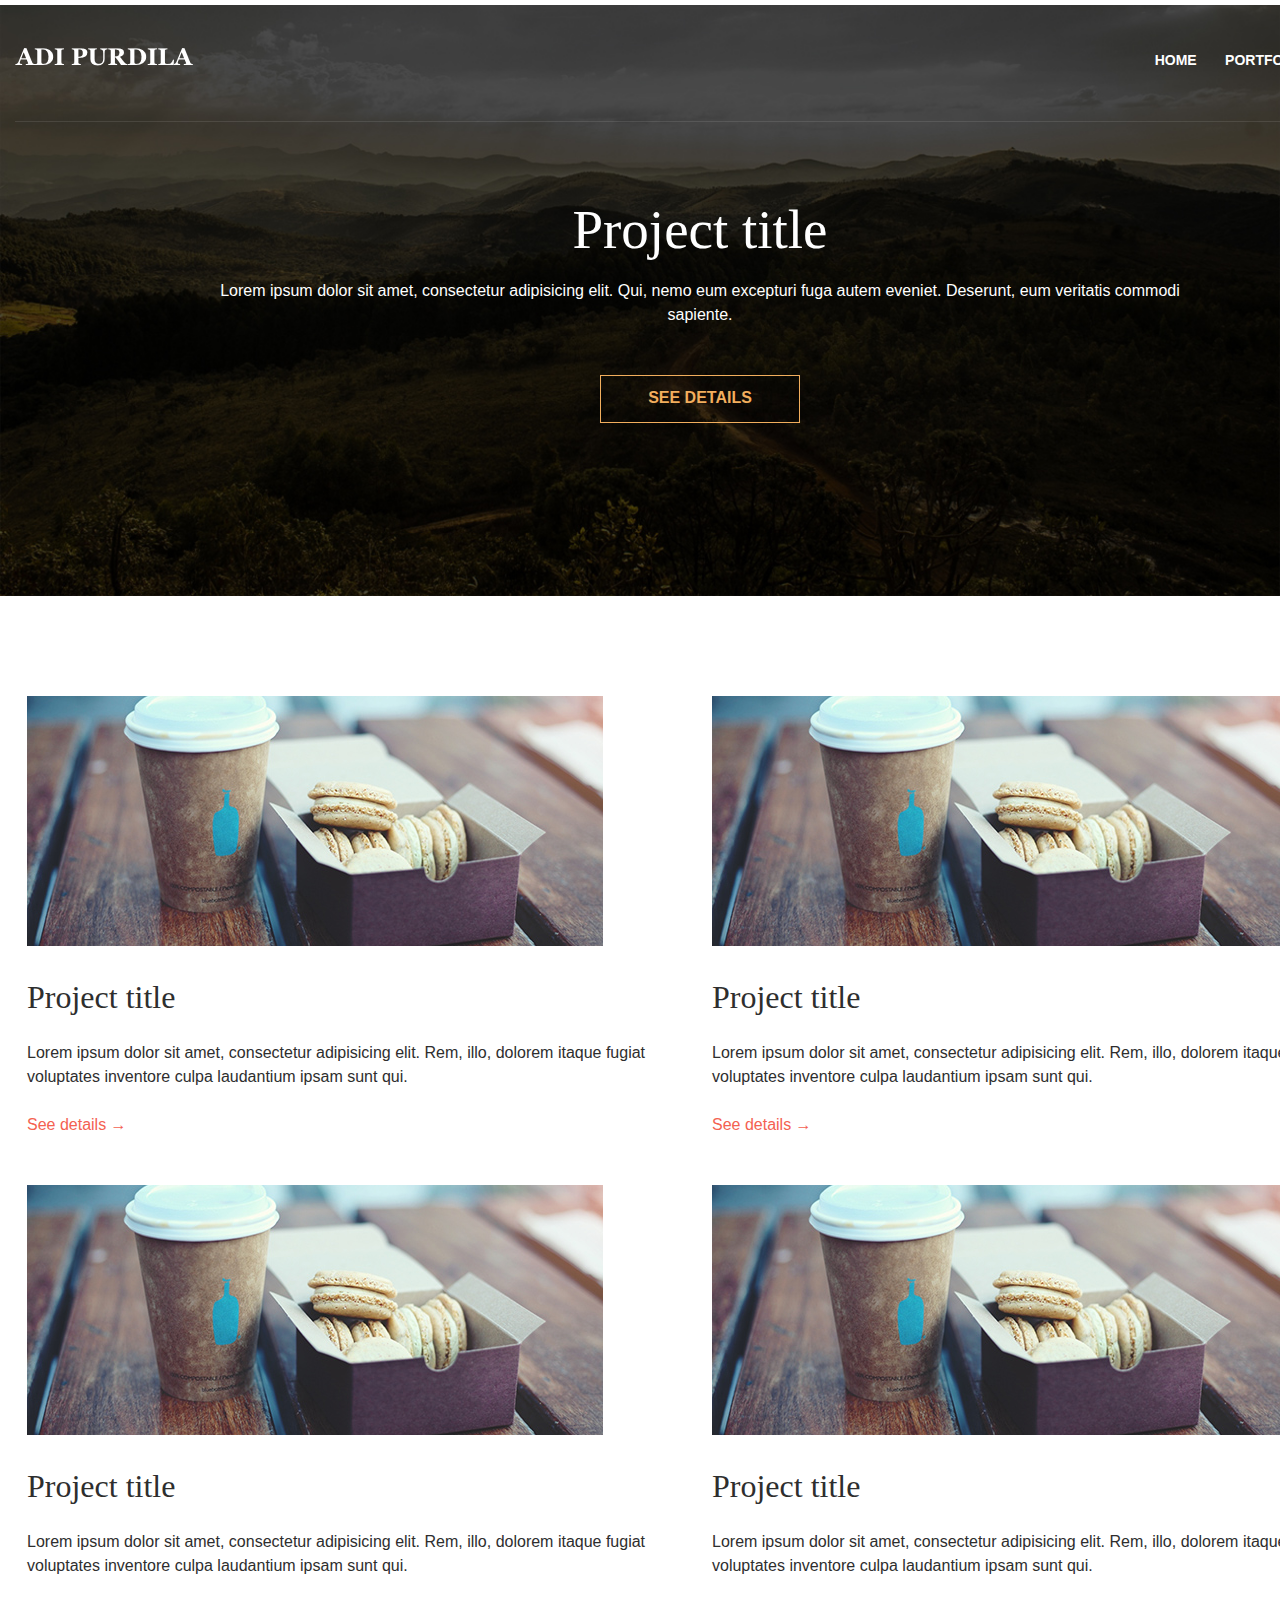
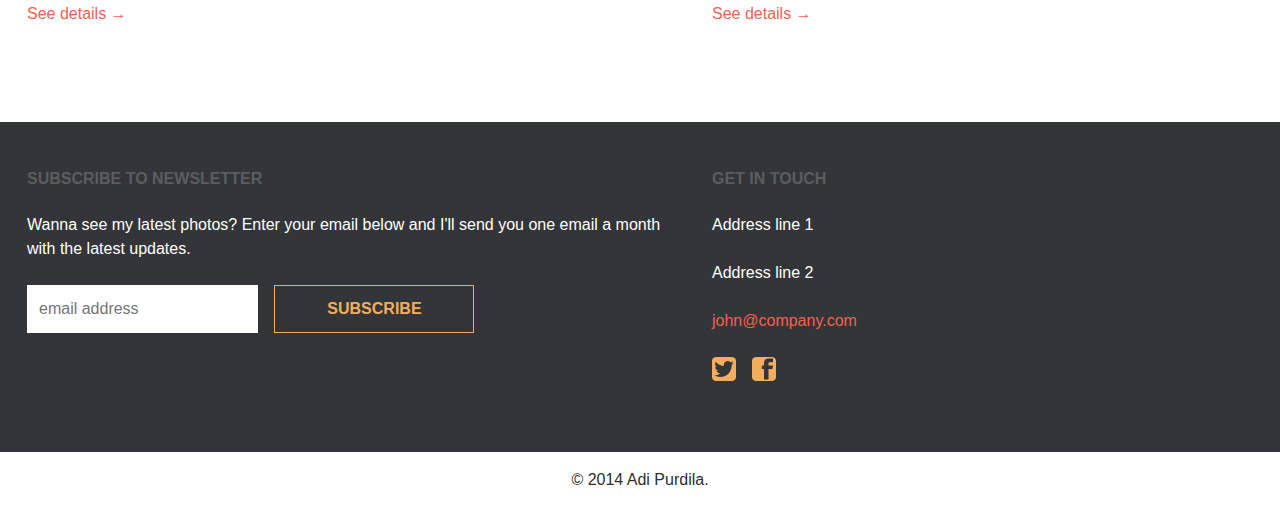
<file: index.html>
<!DOCTYPE html>
<html>

<head>
	<title>Portfolio theme</title>
	<meta charset="utf-8">
	<meta name="viewport" content="width=device-width, initial-scale=1">
	<link rel="stylesheet" href="css/normalize.css">
	<link rel="stylesheet" href="css/styles.css">
</head>

<body>
	
	<!-- HEADER -->
	<header class="header-homepage">
		<div class="container">
			<div class="top-container">
				<!-- LOGO -->
				<a href="index.html">
					<img src="images/logo.png" alt="Logo"></a>

				<!-- MENU -->
				<nav>
					<ul>
						<li><a href="#home">Home</a></li>
						<li><a href="#portfolio">Portfolio</a></li>
						<li><a href="about.html">About</a></li>
					</ul>
				</nav>
			</div> <!-- end top-container -->

			<hr class="header-hr">

			<div class="header-contents">
				<h1>Project title</h1>

				<p>Lorem ipsum dolor sit amet, consectetur adipisicing elit. Qui, nemo eum excepturi fuga autem eveniet. Deserunt, eum veritatis commodi sapiente.</p>

				<p><a href="portfolio.html" class="btn">See Details</a></p>
			</div> <!-- end header-contents -->
		</div> <!-- end container -->
	</header>



	<!-- PORTFOLIO AREA -->
	<main id="home">
		<section class="container">
			<div class="row">
				<div class="column-half">
					<a href="portfolio.html"><img src="images/hp-portfolio-1.jpg" alt="Portfolio"></a>
	
					<h3>Project title</h3>
	
					<p>Lorem ipsum dolor sit amet, consectetur adipisicing elit. Rem, illo, dolorem itaque fugiat voluptates inventore culpa laudantium ipsam sunt qui.</p>
	
					<p><a href="portfolio.html">See details &rarr;</a></p>
				</div> <!-- end column-half -->
				<div class="column-half">
					<a href="portfolio.html"><img src="images/hp-portfolio-1.jpg" alt="Portfolio"></a>
	
					<h3>Project title</h3>
	
					<p>Lorem ipsum dolor sit amet, consectetur adipisicing elit. Rem, illo, dolorem itaque fugiat voluptates inventore culpa laudantium ipsam sunt qui.</p>
	
					<p><a href="portfolio.html">See details &rarr;</a></p>
				</div> <!-- end column-half -->
			</div> <!-- end row -->
	
			<div class="row">
				<div class="column-half">
					<a href="portfolio.html"><img src="images/hp-portfolio-1.jpg" alt="Portfolio"></a>
	
					<h3>Project title</h3>
	
					<p>Lorem ipsum dolor sit amet, consectetur adipisicing elit. Rem, illo, dolorem itaque fugiat voluptates inventore culpa laudantium ipsam sunt qui.</p>
	
					<p><a href="portfolio.html">See details &rarr;</a></p>
				</div> <!-- end column-half -->
				<div class="column-half">
					<a href="portfolio.html"><img src="images/hp-portfolio-1.jpg" alt="Portfolio"></a>
	
					<h3>Project title</h3>
	
					<p>Lorem ipsum dolor sit amet, consectetur adipisicing elit. Rem, illo, dolorem itaque fugiat voluptates inventore culpa laudantium ipsam sunt qui.</p>
	
					<p><a href="portfolio.html">See details &rarr;</a></p>
				</div> <!-- end column-half -->
			</div> <!-- end row -->
		</section>
	</main>
	
	<!-- end container -->



	<!-- FOOTER -->
	<footer id="portfolio">
		<div class="container">
			<div class="row">
				<div class="column-half">
					<h4>Subscribe to newsletter</h4>

					<p>Wanna see my latest photos? Enter your email below and I'll send you one email a month with the latest updates.</p>

					<form action="" method="post">
						<input type="email" id="newsletter-email" name="newsletter-email" placeholder="email address">

						<input type="submit" value="Subscribe" class="btn">
					</form>
				</div> <!-- end column-half -->

				<div class="column-half">
					<h4>Get in touch</h4>

					<p>Address line 1</p>
					<p>Address line 2</p>
					<p><a href="mailto:john@company.com">john@company.com</a></p>

					<ul class="social">
						<li><a href="#"><img src="images/icon-twitter.png" alt="Twitter"></a></li>
						<li><a href="#"><img src="images/icon-facebook.png" alt="Facebook"></a></li>
					</ul>
				</div> <!-- end column-half -->
			</div> <!-- end row -->
		</div> <!-- end container -->
	</footer>

	<div class="copyright">
		<p>&copy; 2014 Adi Purdila.</p>
	</div> <!-- end copyright -->

</body>

</html>
</file>
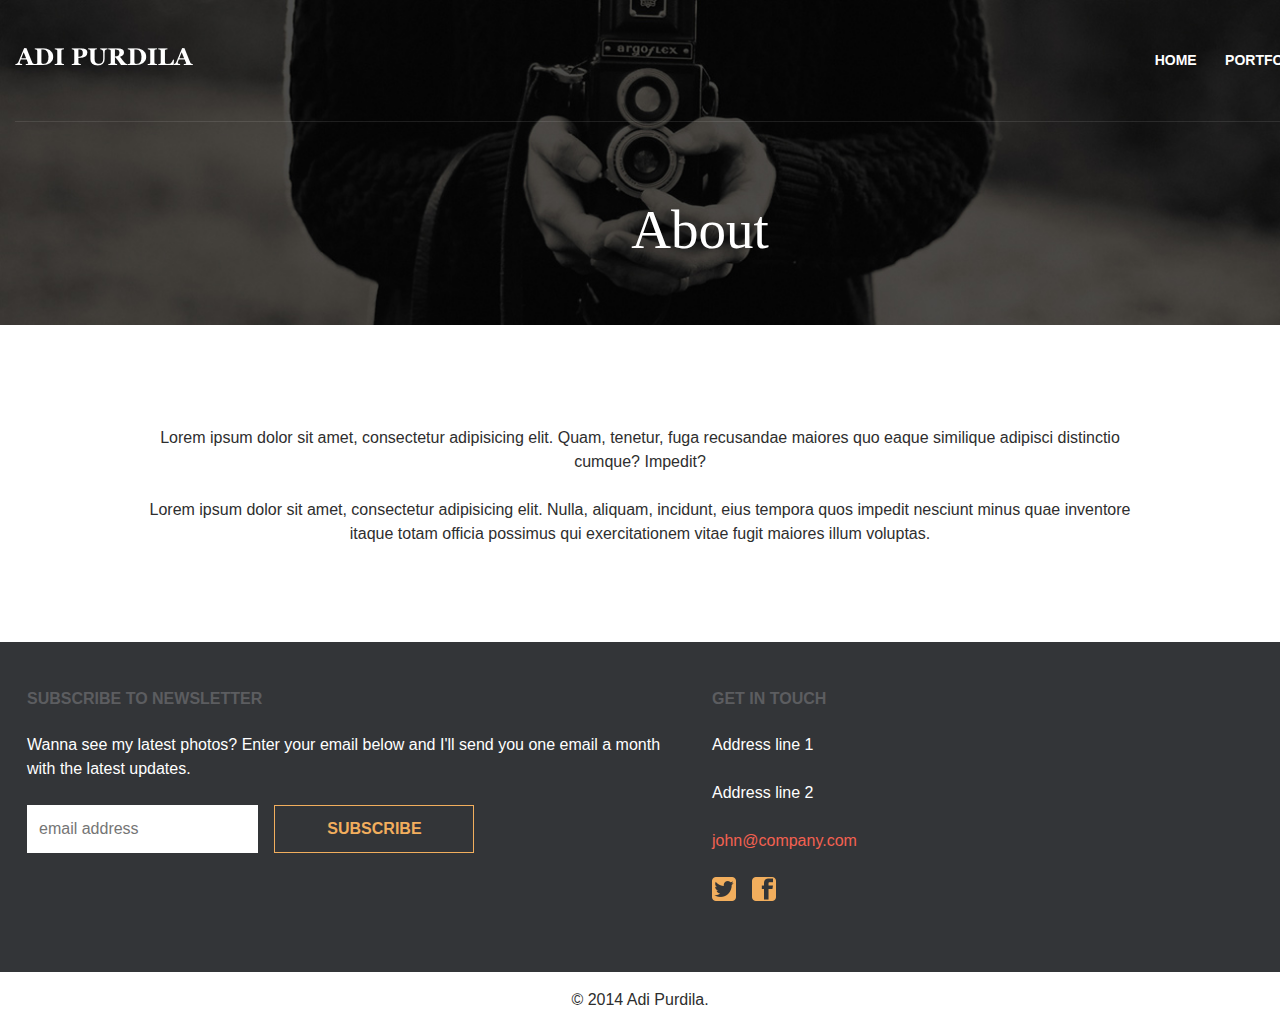
<file: about.html>
<!DOCTYPE html>
<html>

<head>
	<title>Portfolio theme</title>
	<meta charset="utf-8">
	<meta name="viewport" content="width=device-width, initial-scale=1">
	<link rel="stylesheet" href="css/normalize.css">
	<link rel="stylesheet" href="css/styles.css">
</head>

<body>
	
	<!-- HEADER -->
	<header class="header-about">
		<div class="container">
			<div class="top-container">
				<!-- LOGO -->
				<a href="index.html" class="logo"><img src="images/logo.png" alt="Logo"></a>

				<!-- MENU -->
				<nav>
					<ul>
						<li><a href="index.html">Home</a></li>
						<li><a href="portfolio.html">Portfolio</a></li>
						<li><a href="about.html">About</a></li>
					</ul>
				</nav>
			</div> <!-- end top-container -->

			<hr class="header-hr">

			<div class="header-contents">
				<h1>About</h1>
			</div> <!-- end header-contents -->
		</div> <!-- end container -->
	</header>



	<!-- ABOUT -->
	<main>
		<section class="container-center">
			<p>Lorem ipsum dolor sit amet, consectetur adipisicing elit. Quam, tenetur, fuga recusandae maiores quo eaque similique adipisci distinctio cumque? Impedit?</p>
			<p>Lorem ipsum dolor sit amet, consectetur adipisicing elit. Nulla, aliquam, incidunt, eius tempora quos impedit nesciunt minus quae inventore itaque totam officia possimus qui exercitationem vitae fugit maiores illum voluptas.</p>
		</section> 
	</main>
	
	<!-- end container -->



	<!-- FOOTER -->
	<footer>
		<div class="container">
			<div class="row">
				<div class="column-half">
					<h4>Subscribe to newsletter</h4>

					<p>Wanna see my latest photos? Enter your email below and I'll send you one email a month with the latest updates.</p>

					<form action="" method="post">
						<input type="email" id="newsletter-email" name="newsletter-email" placeholder="email address">

						<input type="submit" value="Subscribe" class="btn">
					</form>
				</div> <!-- end column-half -->

				<div class="column-half">
					<h4>Get in touch</h4>

					<p>Address line 1</p>
					<p>Address line 2</p>
					<p><a href="mailto:john@company.com">john@company.com</a></p>

					<ul class="social">
						<li><a href="#"><img src="images/icon-twitter.png" alt="Twitter"></a></li>
						<li><a href="#"><img src="images/icon-facebook.png" alt="Facebook"></a></li>
					</ul>
				</div> <!-- end column-half -->
			</div> <!-- end row -->
		</div> <!-- end container -->
	</footer>

	<div class="copyright">
		<p>&copy; 2014 Adi Purdila.</p>
	</div> <!-- end copyright -->

</body>

</html>
</file>
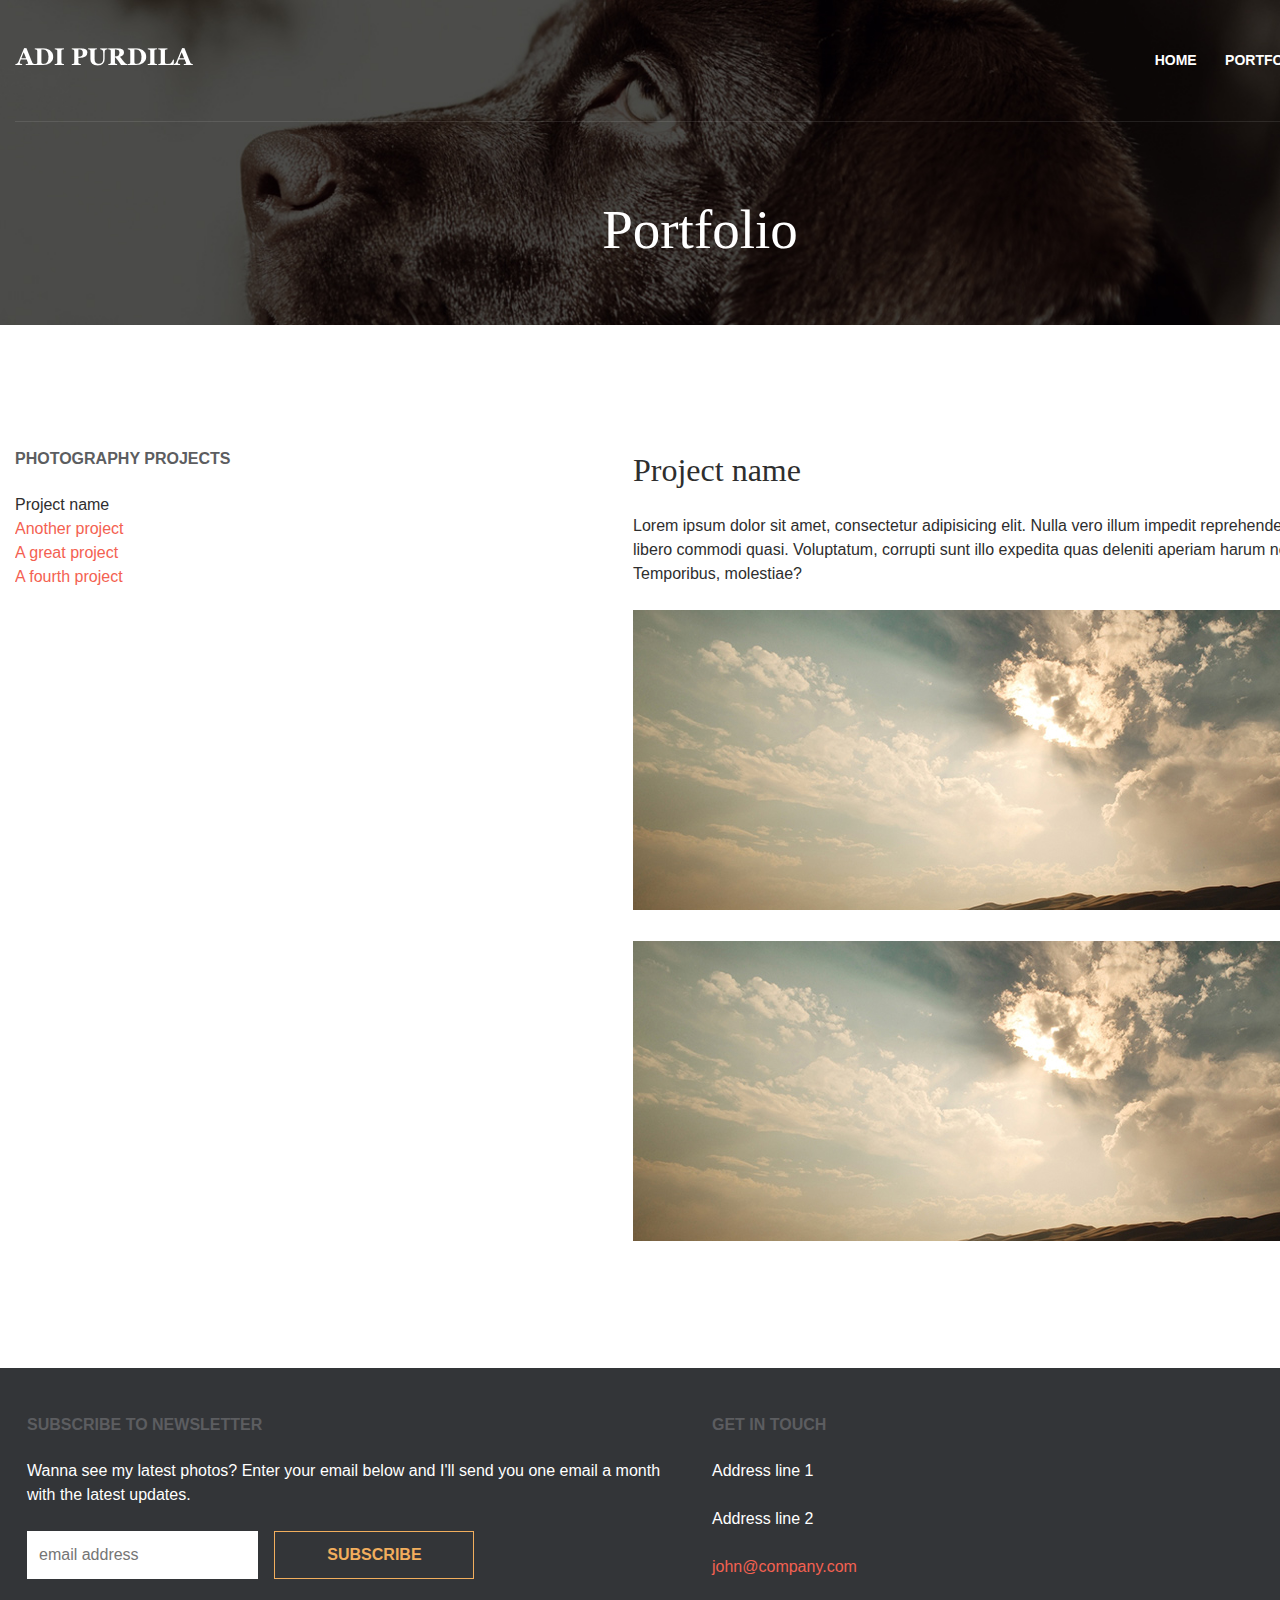
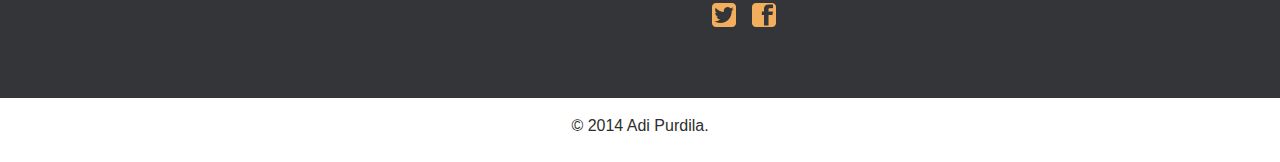
<file: portfolio.html>
<!DOCTYPE html>
<html>

<head>
	<title>Portfolio theme</title>
	<meta charset="utf-8">
	<meta name="viewport" content="width=device-width, initial-scale=1">
	<link rel="stylesheet" href="css/normalize.css">
	<link rel="stylesheet" href="css/styles.css">
</head>

<body>
	
	<!-- HEADER -->
	<header class="header-portfolio">
		<div class="container">
			<div class="top-container">
				<!-- LOGO -->
				<a href="index.html" class="logo"><img src="images/logo.png" alt="Logo"></a>

				<!-- MENU -->
				<nav>
					<ul>
						<li><a href="index.html">Home</a></li>
						<li><a href="portfolio.html">Portfolio</a></li>
						<li><a href="about.html">About</a></li>
					</ul>
				</nav>
			</div> <!-- end top-container -->

			<hr class="header-hr">

			<div class="header-contents">
				<h1>Portfolio</h1>
			</div> <!-- end header-contents -->
		</div> <!-- end container -->
	</header>



	<!-- PORTFOLIO AREA -->
	<main>
		<section class="container">
			<div class="row">
				<div class="sidebar">
					<h4>Photography Projects</h4>
	
					<ul>
						<li class="active"><a href="#">Project name</a></li>
						<li><a href="#">Another project</a></li>
						<li><a href="#">A great project</a></li>
						<li><a href="#">A fourth project</a></li>
					</ul>
				</div> <!-- end sidebar -->
	
				<div class="main-content">
					<h3>Project name</h3>
	
					<p>Lorem ipsum dolor sit amet, consectetur adipisicing elit. Nulla vero illum impedit reprehenderit quis beatae libero commodi quasi. Voluptatum, corrupti sunt illo expedita quas deleniti aperiam harum nesciunt? Temporibus, molestiae?</p>
	
					<img src="images/portfolio-1.jpg" alt="Portfolio">
					<img src="images/portfolio-1.jpg" alt="Portfolio">
				</div> <!-- end main-content -->
			</div> <!-- end row -->
		</section> 
	</main>
	<!-- end container -->



	<!-- FOOTER -->
	<footer>
		<div class="container">
			<div class="row">
				<div class="column-half">
					<h4>Subscribe to newsletter</h4>

					<p>Wanna see my latest photos? Enter your email below and I'll send you one email a month with the latest updates.</p>

					<form action="" method="post">
						<input type="email" id="newsletter-email" name="newsletter-email" placeholder="email address">

						<input type="submit" value="Subscribe" class="btn">
					</form>
				</div> <!-- end column-half -->

				<div class="column-half">
					<h4>Get in touch</h4>

					<p>Address line 1</p>
					<p>Address line 2</p>
					<p><a href="mailto:john@company.com">john@company.com</a></p>

					<ul class="social">
						<li><a href="#"><img src="images/icon-twitter.png" alt="Twitter"></a></li>
						<li><a href="#"><img src="images/icon-facebook.png" alt="Facebook"></a></li>
					</ul>
				</div> <!-- end column-half -->
			</div> <!-- end row -->
		</div> <!-- end container -->
	</footer>

	<div class="copyright">
		<p>&copy; 2014 Adi Purdila.</p>
	</div> <!-- end copyright -->

</body>

</html>
</file>
<file: css/styles.css>
/* TYPOGRAPHY */
body {
	color: #2e2e2e;
	font: 16px/24px "Helvetica Neue", Arial, sans-serif;
}

h1,
h3 {
	font-family: "Georgia", serif;
	font-weight: 400;
}

h1 {
	font-size: 55px;
}

h3 {
	font-size: 32px;
}

h4 {
	color: #5c5d60;
	font-size: 16px;
	text-transform: uppercase;
}

p {
	margin-bottom: 24px;
}

a {
	color: #f46151;
	text-decoration: none;
}

a:hover {
	text-decoration: underline;
}



/* GENERAL LAYOUT RULES */
.container {
	width: 1400px;
	padding-right: 15px;
    padding-left: 15px;
    margin:0 auto;
}

.row {
	overflow: auto;
	margin-right: auto;
    margin-left: auto;
}

.column-half {
	padding: 0 12px 24px 12px;
    width: 50%;
    float: left;
}

.container-center {
	margin: 0 auto 96px auto;
	width: 80%;
	text-align: center;
}



/* HEADER */
.header-homepage {
	background: url(../images/header-homepage.jpg) 0 0 no-repeat;
	height: 600px;
	background-size: 100%;
	background-position: left;
	margin-bottom: 96px;
}

.header-portfolio {
	background: url(../images/header-portfolio.jpg) 0 0 no-repeat;
	height: 330px;
	background-size: 100%;
	margin-bottom: 96px;
}

.header-about {
	background: url(../images/header-about.jpg) 0 0 no-repeat;
	height: 330px;
	background-size: 100%;
	margin-bottom: 96px;
}

.logo {
	float: left;
}

nav {
	float: right;
}

	nav ul {
		list-style-type: none;
		margin: 0;
	}

		nav ul li {
			display: inline;
			margin-left: 24px;
		}

			nav ul li a {
				color: white;
				text-transform: uppercase;
				font-weight: bold;
				font-size: 14px;
			}

.top-container {
	overflow: hidden;
	padding: 48px 0;
}

.header-hr {
	background-color: rgba(255, 255, 255, .1);
	border: 0;
	height: 1px;
	margin-top: 0;
	margin-bottom: 96px;
}

.header-contents {
	text-align: center;
	color: white;
	padding: 0 200px;
}

.header-contents p {
	margin-bottom: 48px;
}



/* BUTTONS */
.btn {
	display: inline-block;
	height: 48px;
	width: 200px;
	border: 1px solid #f2ae5d;
	color: #f2ae5d;
	text-transform: uppercase;
	font-weight: bold;
	padding-top: 10px;
}

.btn:hover {
	text-decoration: none;
	background-color: #f2ae5d;
	color: #2e2e2e;
}



/* FOOTER */
footer {
	background-color: #333538;
	padding: 24px 0;
	margin-top: 48px;
}

footer p {
	color: white;
}

form input[type="email"] {
	border: none;
	height: 48px;
	padding: 0 12px;
}

form input[type="submit"] {
	background-color: transparent;
	height: 48px;
	padding: 0 12px;
	margin-left: 12px;
}

.social {
	list-style-type: none;
	padding: 0;
}

.social li {
	display: inline;
	margin-right: 12px;
}

.copyright {
	
	text-align: center;
}



/* SIDEBAR */
.sidebar {
	width: 400px;
	float: left;
	margin-right: 48px;
}

.sidebar ul {
	list-style-type: none;
	padding: 0;
}

.sidebar ul .active a {
	color: #2e2e2e;
}

.main-content {
	width: 752px;
	float: right;
	margin-bottom: 48px;
}

.main-content img {
	margin-bottom: 24px;
}
</file>
